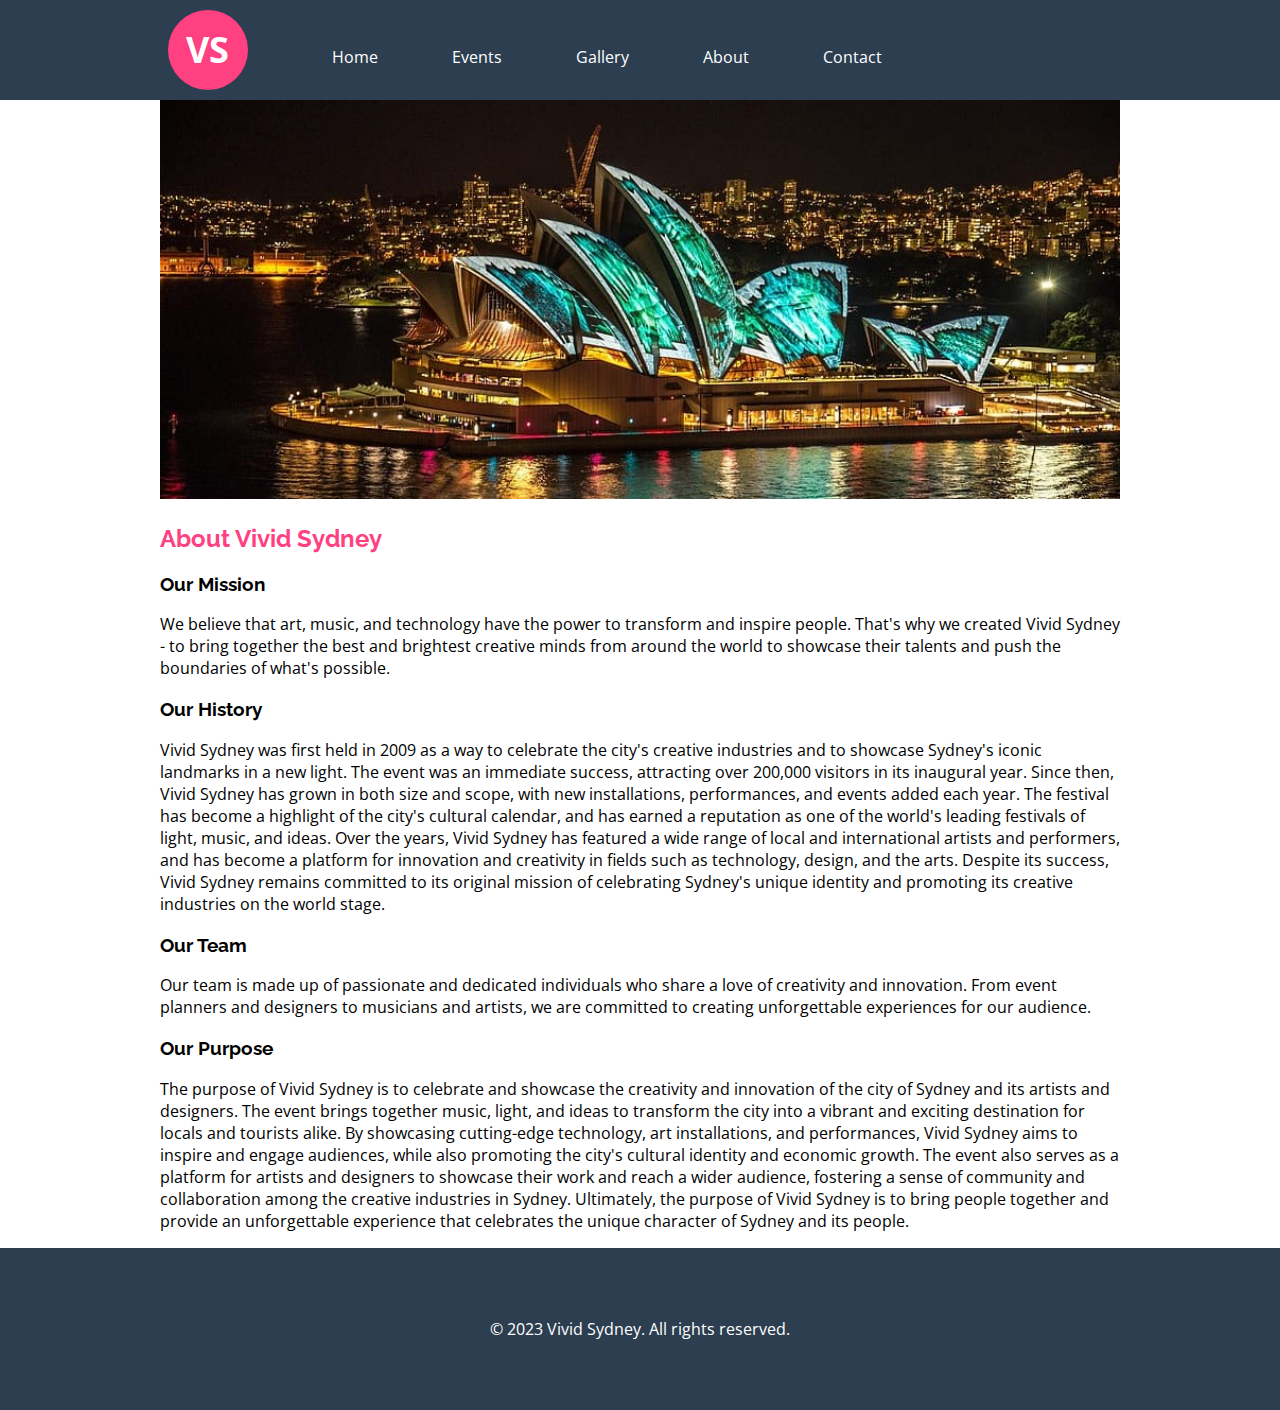
<file: about.html>
<!DOCTYPE html>
<html>
  <head>
    <!-- adding a reset css here does not work the way it should -->
    <!-- <link rel="stylesheet" type="text/css" href="reset.css"> -->
    <link rel="stylesheet" type="text/css" href="Assets/CSS/style.css">
    <link rel="apple-touch-icon" sizes="180x180" href="Assets/favicon_io/apple-touch-icon.png">
	  <link rel="icon" type="image/png" sizes="32x32" href="Assets/favicon_io/favicon-32x32.png">
	  <link rel="icon" type="image/png" sizes="16x16" href="Assets/favicon_io/favicon-16x16.png">
	  <link rel="manifest" href="Assets/favicon_io/site.webmanifest">
    <title>About Vivid Sydney</title>
  </head>
  <body>
    <!-- Navigation bar -->
    <header>
      <nav>
        <ul class="inner">
          <li><div class="logo"></div></li>
          <li><a href="index.html">Home</a></li>
          <li><a href="events.html">Events</a></li>
          <li><a href="gallery.html">Gallery</a></li>
          <li><a href="about.html">About</a></li>
          <li><a href="contact.html">Contact</a></li>
        </ul>
      </nav>
    </header>
    <section class="inner">
      <img src="Assets/Images/syd.jpg" class="hero">
    </section>
    <section class="inner">
      <h2 class="title">About Vivid Sydney</h2>
    </section>
    <!-- Content section -->
    <section class="inner">
      <h3>Our Mission</h3>
      <p>We believe that art, music, and technology have the power to transform and inspire people. That's why we created Vivid Sydney - to bring together the best and brightest creative minds from around the world to showcase their talents and push the boundaries of what's possible.</p>
      <h3>Our History</h3>
      <p>Vivid Sydney was first held in 2009 as a way to celebrate the city's creative industries and to showcase Sydney's iconic landmarks in a new light. The event was an immediate success, attracting over 200,000 visitors in its inaugural year. Since then, Vivid Sydney has grown in both size and scope, with new installations, performances, and events added each year. The festival has become a highlight of the city's cultural calendar, and has earned a reputation as one of the world's leading festivals of light, music, and ideas. Over the years, Vivid Sydney has featured a wide range of local and international artists and performers, and has become a platform for innovation and creativity in fields such as technology, design, and the arts. Despite its success, Vivid Sydney remains committed to its original mission of celebrating Sydney's unique identity and promoting its creative industries on the world stage.</p>
      <h3>Our Team</h3>
      <p>Our team is made up of passionate and dedicated individuals who share a love of creativity and innovation. From event planners and designers to musicians and artists, we are committed to creating unforgettable experiences for our audience.</p>
      <h3>Our Purpose</h3>
      <p>The purpose of Vivid Sydney is to celebrate and showcase the creativity and innovation of the city of Sydney and its artists and designers. The event brings together music, light, and ideas to transform the city into a vibrant and exciting destination for locals and tourists alike. By showcasing cutting-edge technology, art installations, and performances, Vivid Sydney aims to inspire and engage audiences, while also promoting the city's cultural identity and economic growth. The event also serves as a platform for artists and designers to showcase their work and reach a wider audience, fostering a sense of community and collaboration among the creative industries in Sydney. Ultimately, the purpose of Vivid Sydney is to bring people together and provide an unforgettable experience that celebrates the unique character of Sydney and its people.</p>
    </section>
    <footer>
      <p class="inner">&copy; 2023 Vivid Sydney. All rights reserved.</p>
    </footer>
  </body>
</html>
</file>
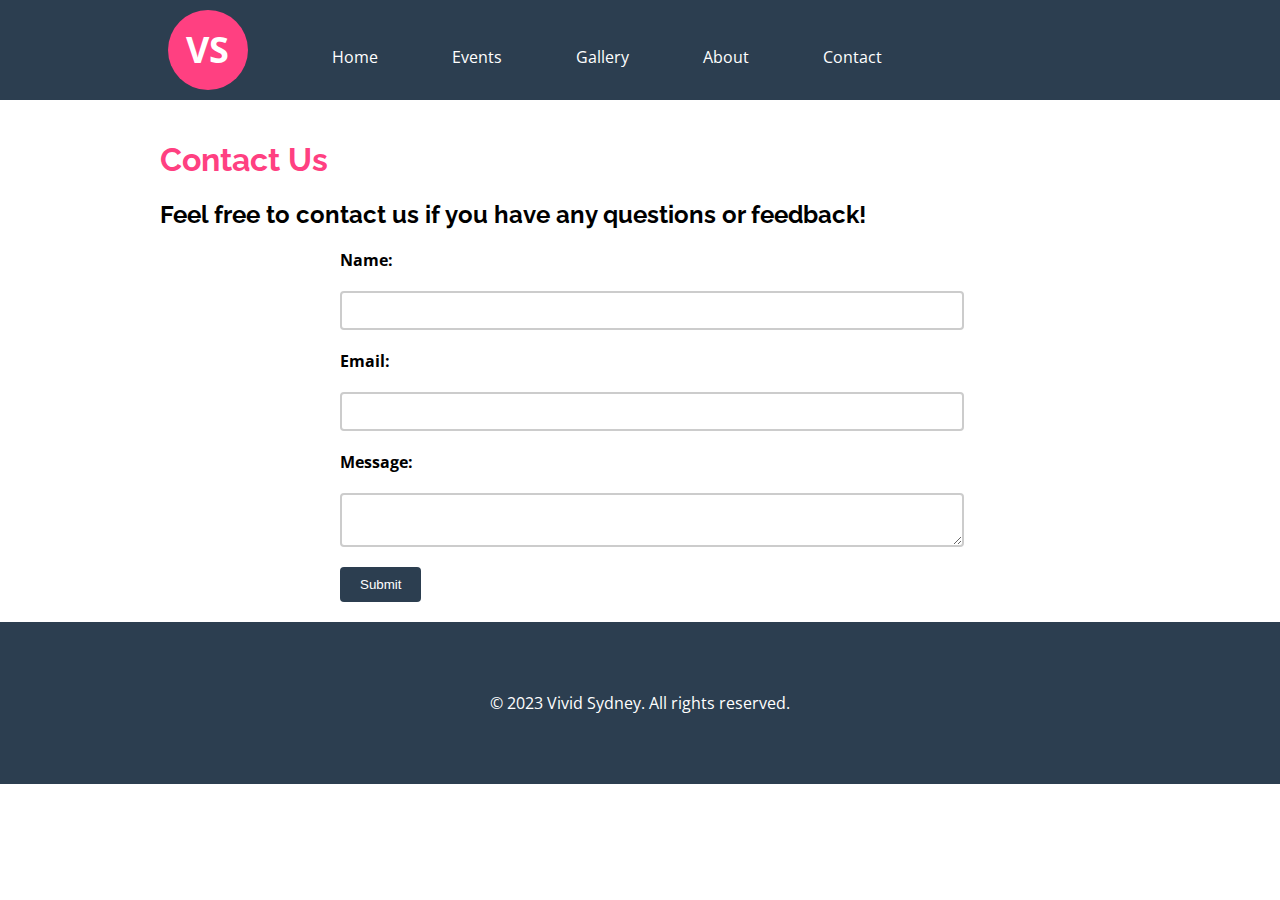
<file: contact.html>
<!DOCTYPE html>
<html>
  <head>
    <title>Contact Us</title>
    <!-- adding a reset css here does not work the way it should -->
    <!-- <link rel="stylesheet" type="text/css" href="Assets/CSS/reset.css"> -->
    <link rel="stylesheet" type="text/css" href="Assets/CSS/style.css">
    <link rel="apple-touch-icon" sizes="180x180" href="Assets/favicon_io/apple-touch-icon.png">
	  <link rel="icon" type="image/png" sizes="32x32" href="Assets/favicon_io/favicon-32x32.png">
	  <link rel="icon" type="image/png" sizes="16x16" href="Assets/favicon_io/favicon-16x16.png">
	  <link rel="manifest" href="Assets/favicon_io/site.webmanifest">
  </head>
  <body>
    <header>
      <nav>
        <ul class="inner">
          <li><div class="logo"></div></li>
          <li><a href="index.html">Home</a></li>
          <li><a href="events.html">Events</a></li>
          <li><a href="gallery.html">Gallery</a></li>
          <li><a href="about.html">About</a></li>
          <li><a href="contact.html">Contact</a></li>
        </ul>
      </nav>
    </header>
    <main class="inner">
      <h1 class="title">Contact Us</h1>
      <h2>Feel free to contact us if you have any questions or feedback!</h2>
      <form>
        <label for="name">Name:</label>
        <input type="text" id="name" name="name" required>

        <label for="email">Email:</label>
        <input type="email" id="email" name="email" required>

        <label for="message">Message:</label>
        <textarea id="message" name="message" required></textarea>

        <button type="submit" class="submit">Submit</button>
      </form>
    </main>
    <footer>
      <p class="inner">&copy; 2023 Vivid Sydney. All rights reserved.</p>
    </footer>
  </body>
</html>
</file>
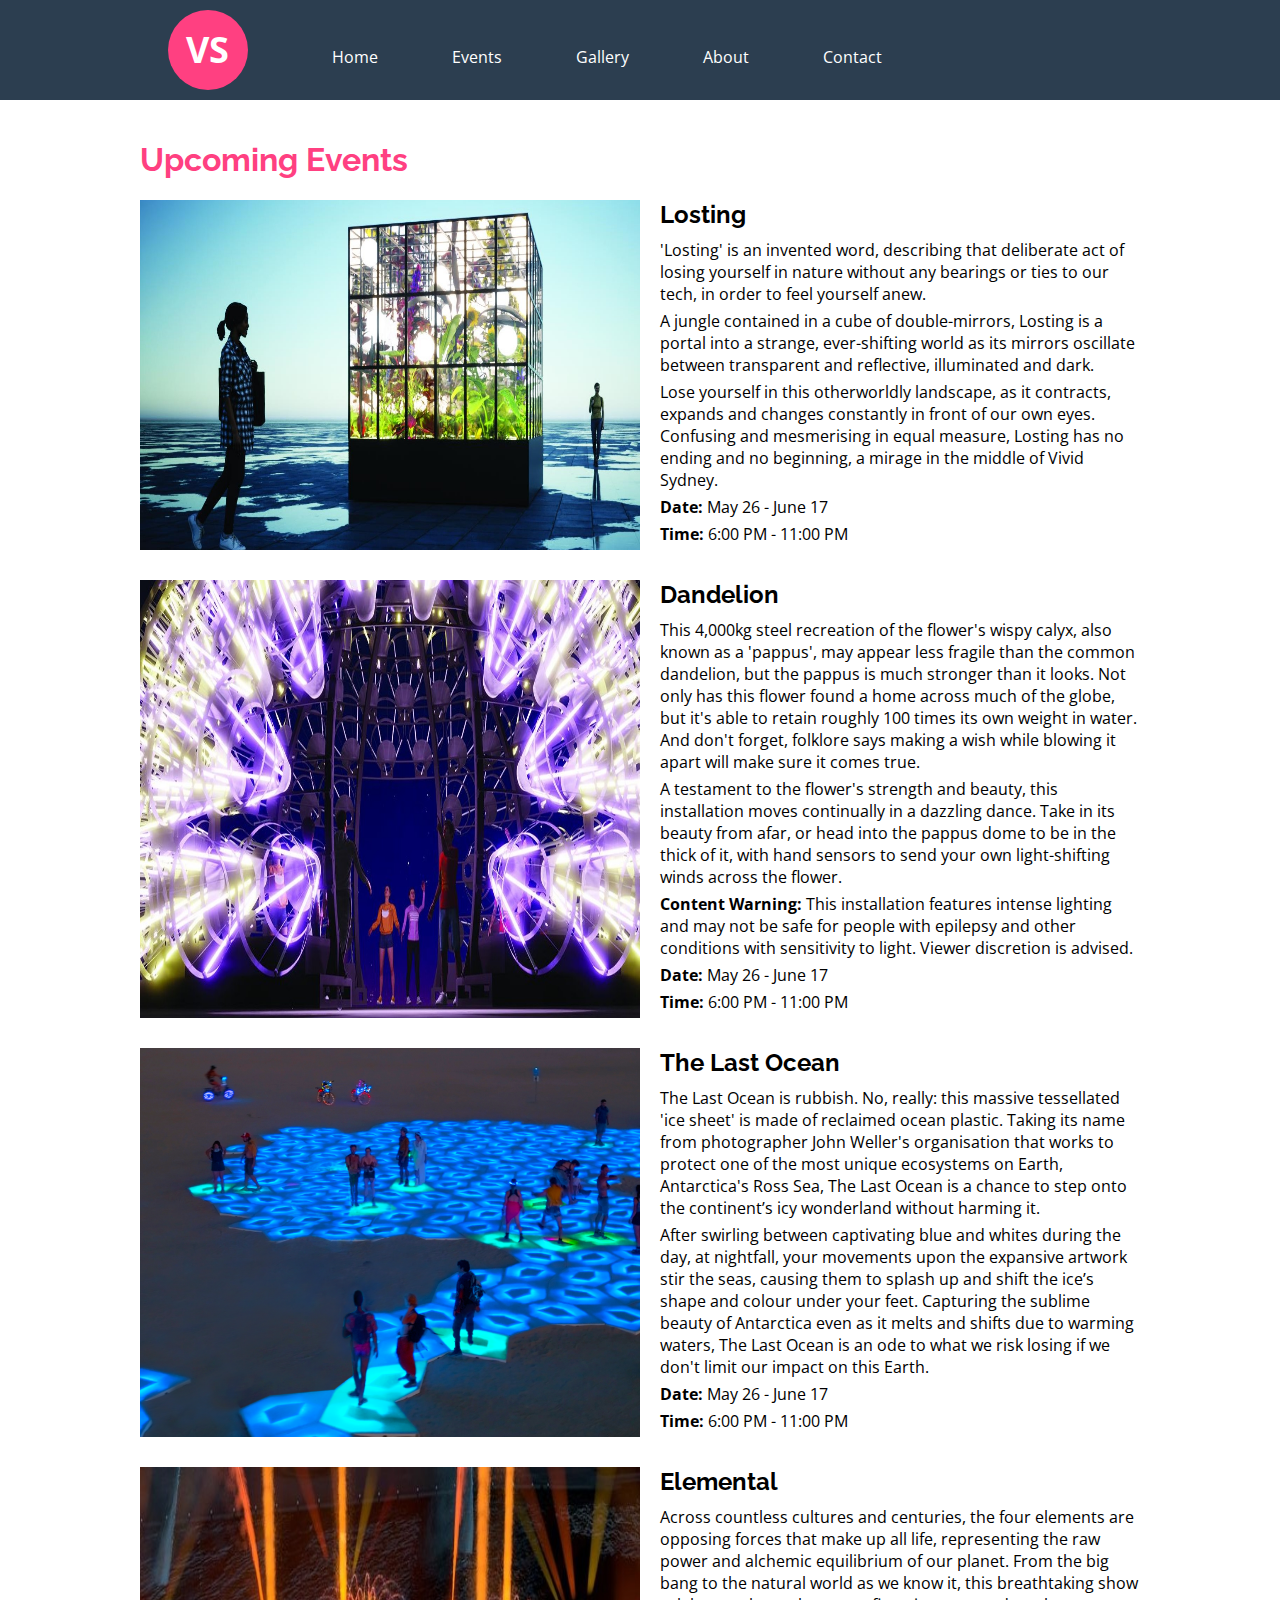
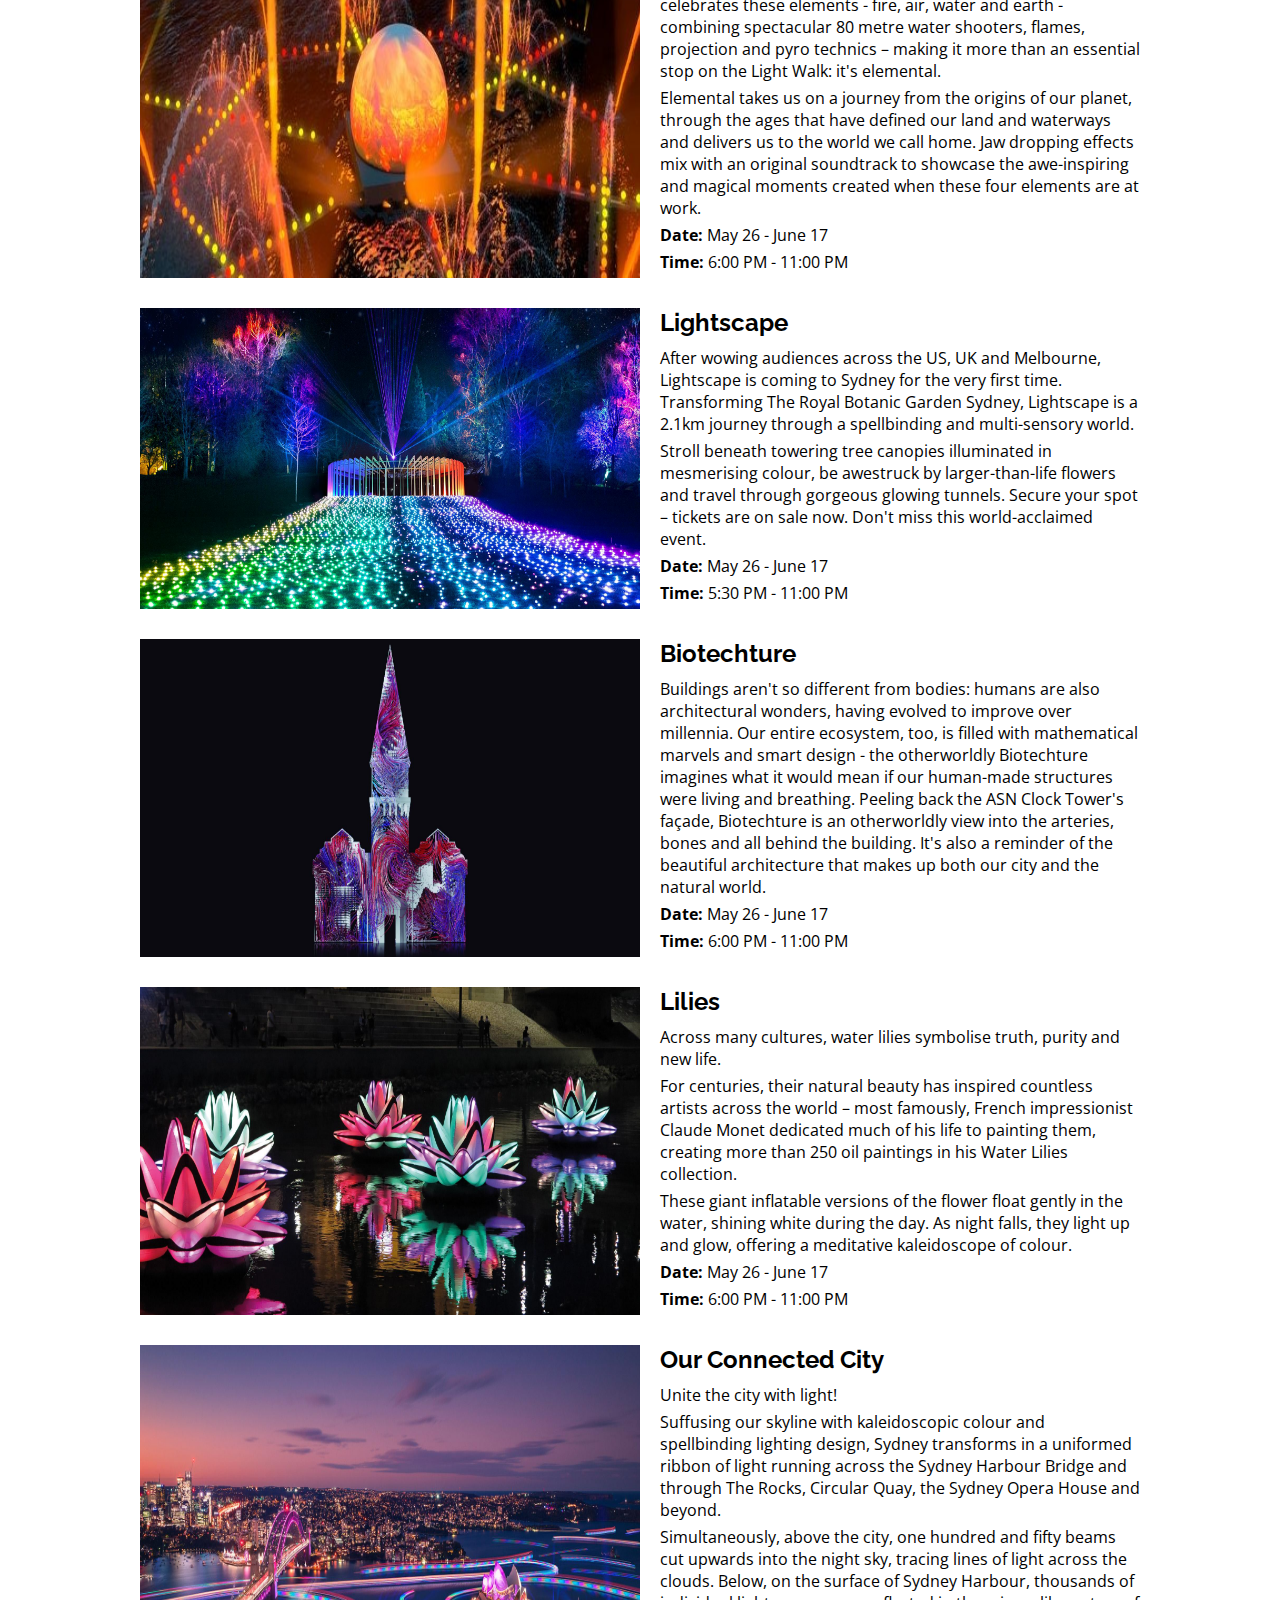
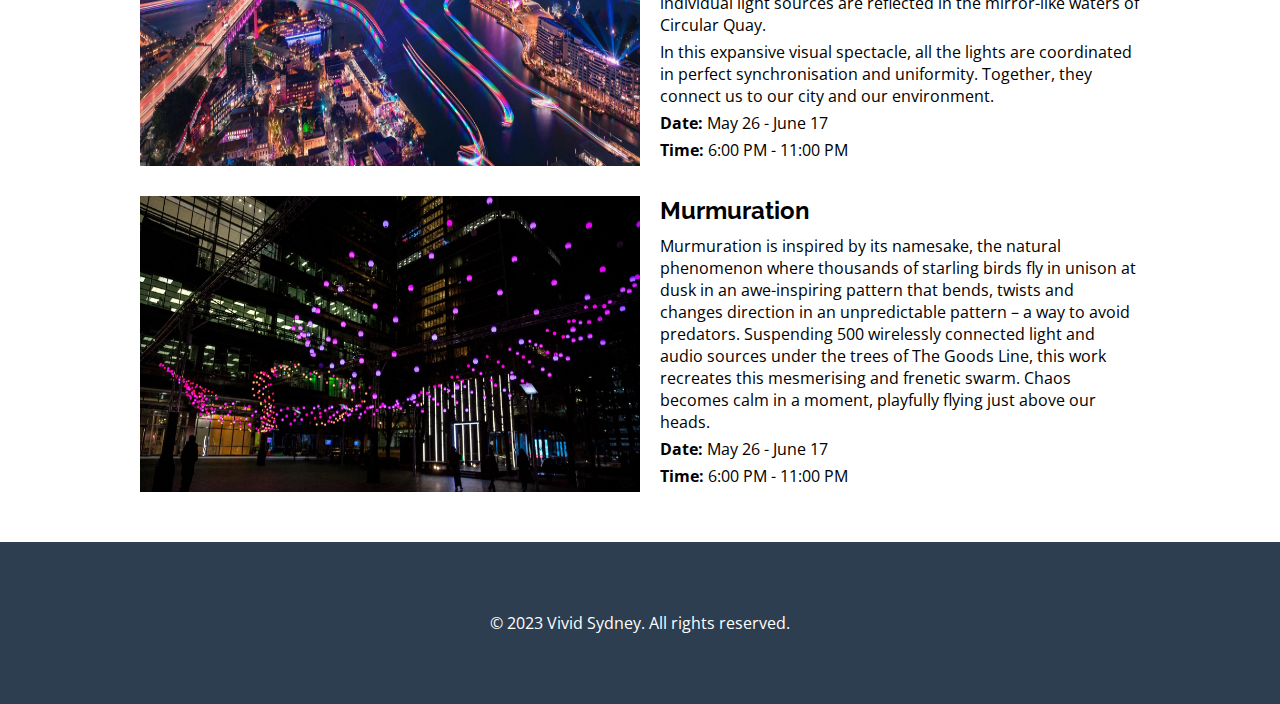
<file: events.html>
<!DOCTYPE html>
<html>
  <head>
    <title>Events</title>
    <!-- adding a reset css here does not work the way it should -->
    <!-- <link rel="srylesheet" type="text/css" href="Assets/CSS/reset.css"> -->
    <link rel="stylesheet" type="text/css" href="Assets/CSS/style.css">
    <link rel="apple-touch-icon" sizes="180x180" href="Assets/favicon_io/apple-touch-icon.png">
	  <link rel="icon" type="image/png" sizes="32x32" href="Assets/favicon_io/favicon-32x32.png">
	  <link rel="icon" type="image/png" sizes="16x16" href="Assets/favicon_io/favicon-16x16.png">
	  <link rel="manifest" href="Assets/favicon_io/site.webmanifest">
  </head>
  <body>
    <header>
      <nav>
        <ul class="inner">
            <li><div class="logo"></div></li>
            <li><a href="index.html">Home</a></li>
            <li><a href="events.html">Events</a></li>
            <li><a href="gallery.html">Gallery</a></li>
            <li><a href="about.html">About</a></li>
            <li><a href="contact.html">Contact</a></li>
        </ul>
      </nav>
    </header>
    <!-- list of upcoming events  -->
    <main>
      <h1 class="title">Upcoming Events</h1>
      <div class="event">
        <img src="Assets/Images/10.jpeg" alt="Event 1">
        <div class="event-info">
          <h2>Losting</h2>
          <p>'Losting' is an invented word, describing that deliberate act of losing yourself in nature without any bearings or ties to our tech, in order to feel yourself anew.</p>
          <p>A jungle contained in a cube of double-mirrors, Losting is a portal into a strange, ever-shifting world as its mirrors oscillate between transparent and reflective, illuminated and dark.</p>
          <p>Lose yourself in this otherworldly landscape, as it contracts, expands and changes constantly in front of our own eyes. Confusing and mesmerising in equal measure, Losting has no ending and no beginning, a mirage in the middle of Vivid Sydney.</p>
          <p><strong>Date:</strong> May 26 - June 17</p>
          <p><strong>Time:</strong> 6:00 PM - 11:00 PM</p>
        </div>
      </div>
      <div class="event">
        <img src="Assets/Images/11.jpeg" alt="Event 2">
        <div class="event-info">
          <h2>Dandelion</h2>
          <p>This 4,000kg steel recreation of the flower's wispy calyx, also known as a 'pappus', may appear less fragile than the common dandelion, but the pappus is much stronger than it looks. Not only has this flower found a home across much of the globe, but it's able to retain roughly 100 times its own weight in water. And don't forget, folklore says making a wish while blowing it apart will make sure it comes true.</p>
          <p>A testament to the flower's strength and beauty, this installation moves continually in a dazzling dance. Take in its beauty from afar, or head into the pappus dome to be in the thick of it, with hand sensors to send your own light-shifting winds across the flower.</p>
          <p><strong>Content Warning:</strong> This installation features intense lighting and may not be safe for people with epilepsy and other conditions with sensitivity to light. Viewer discretion is advised.</p>
          <p><strong>Date:</strong> May 26 - June 17</p>
          <p><strong>Time:</strong> 6:00 PM - 11:00 PM</p>
        </div>
      </div>
      <div class="event">
        <img src="Assets/Images/12.png" alt="Event 3">
        <div class="event-info">
          <h2>The Last Ocean</h2>
          <p>The Last Ocean is rubbish. No, really: this massive tessellated 'ice sheet' is made of reclaimed ocean plastic. Taking its name from photographer John Weller's organisation that works to protect one of the most unique ecosystems on Earth, Antarctica's Ross Sea, The Last Ocean is a chance to step onto the continent’s icy wonderland without harming it.</p>
          <p>After swirling between captivating blue and whites during the day, at nightfall, your movements upon the expansive artwork stir the seas, causing them to splash up and shift the ice’s shape and colour under your feet. Capturing the sublime beauty of Antarctica even as it melts and shifts due to warming waters, The Last Ocean is an ode to what we risk losing if we don't limit our impact on this Earth.</p>
          <p><strong>Date:</strong> May 26 - June 17</p>
          <p><strong>Time:</strong> 6:00 PM - 11:00 PM</p>
        </div>
      </div>
      <div class="event">
        <img src="Assets/Images/13.jpeg" alt="Event 4">
        <div class="event-info">
          <h2>Elemental</h2>
          <p>Across countless cultures and centuries, the four elements are opposing forces that make up all life, representing the raw power and alchemic equilibrium of our planet. From the big bang to the natural world as we know it, this breathtaking show celebrates these elements - fire, air, water and earth - combining spectacular 80 metre water shooters, flames, projection and pyro technics – making it more than an essential stop on the Light Walk: it's elemental. </p>
          <p>Elemental takes us on a journey from the origins of our planet, through the ages that have defined our land and waterways and delivers us to the world we call home. Jaw dropping effects mix with an original soundtrack to showcase the awe-inspiring and magical moments created when these four elements are at work. </p>
          <p><strong>Date:</strong> May 26 - June 17</p>
          <p><strong>Time:</strong> 6:00 PM - 11:00 PM</p>
        </div>
      </div>
      <div class="event">
        <img src="Assets/Images/14.jpg" alt="Event 4">
        <div class="event-info">
          <h2>Lightscape</h2>
          <p>After wowing audiences across the US, UK and Melbourne, Lightscape is coming to Sydney for the very first time. Transforming The Royal Botanic Garden Sydney, Lightscape is a 2.1km journey through a spellbinding and multi-sensory world.</p>
          <p>Stroll beneath towering tree canopies illuminated in mesmerising colour, be awestruck by larger-than-life flowers and travel through gorgeous glowing tunnels. Secure your spot – tickets are on sale now. Don't miss this world-acclaimed event.</p>
          <p><strong>Date:</strong> May 26 - June 17</p>
          <p><strong>Time:</strong> 5:30 PM - 11:00 PM</p>
        </div>
      </div>
      <div class="event">
        <img src="Assets/Images/15.jpeg" alt="Event 4">
        <div class="event-info">
          <h2>Biotechture</h2>
          <p>Buildings aren't so different from bodies: humans are also architectural wonders, having evolved to improve over millennia. Our entire ecosystem, too, is filled with mathematical marvels and smart design - the otherworldly Biotechture imagines what it would mean if our human-made structures were living and breathing. Peeling back the ASN Clock Tower's façade, Biotechture is an otherworldly view into the arteries, bones and all behind the building. It's also a reminder of the beautiful architecture that makes up both our city and the natural world.</p>
          <p><strong>Date:</strong> May 26 - June 17</p>
          <p><strong>Time:</strong> 6:00 PM - 11:00 PM</p>
        </div>
      </div>
      <div class="event">
        <img src="Assets/Images/16.jpg" alt="Event 4">
        <div class="event-info">
          <h2>Lilies</h2>
          <p>Across many cultures, water lilies symbolise truth, purity and new life.</p>
          <p>For centuries, their natural beauty has inspired countless artists across the world – most famously, French impressionist Claude Monet dedicated much of his life to painting them, creating more than 250 oil paintings in his Water Lilies collection.</p>
          <p>These giant inflatable versions of the flower float gently in the water, shining white during the day. As night falls, they light up and glow, offering a meditative kaleidoscope of colour.</p>
          <p><strong>Date:</strong> May 26 - June 17</p>
          <p><strong>Time:</strong> 6:00 PM - 11:00 PM</p>
        </div>
      </div>
      <div class="event">
        <img src="Assets/Images/17.jpg" alt="Event 4">
        <div class="event-info">
          <h2>Our Connected City</h2>
          <p>Unite the city with light!</p>
          <p>Suffusing our skyline with kaleidoscopic colour and spellbinding lighting design, Sydney transforms in a uniformed ribbon of light running across the Sydney Harbour Bridge and through The Rocks, Circular Quay, the Sydney Opera House and beyond.</p>
          <p>Simultaneously, above the city, one hundred and fifty beams cut upwards into the night sky, tracing lines of light across the clouds. Below, on the surface of Sydney Harbour, thousands of individual light sources are reflected in the mirror-like waters of Circular Quay.</p>
          <p>In this expansive visual spectacle, all the lights are coordinated in perfect synchronisation and uniformity. Together, they connect us to our city and our environment.</p>
          <p><strong>Date:</strong> May 26 - June 17</p>
          <p><strong>Time:</strong> 6:00 PM - 11:00 PM</p>
        </div>
      </div>
      <div class="event">
        <img src="Assets/Images/18.jpg" alt="Event 4">
        <div class="event-info">
          <h2>Murmuration</h2>
          <p>Murmuration is inspired by its namesake, the natural phenomenon where thousands of starling birds fly in unison at dusk in an awe-inspiring pattern that bends, twists and changes direction in an unpredictable pattern – a way to avoid predators. Suspending 500 wirelessly connected light and audio sources under the trees of The Goods Line, this work recreates this mesmerising and frenetic swarm. Chaos becomes calm in a moment, playfully flying just above our heads.</p>
          <p><strong>Date:</strong> May 26 - June 17</p>
          <p><strong>Time:</strong> 6:00 PM - 11:00 PM</p>
        </div>
      </div>
    </main>
    <footer>
		<p class="inner">&copy; 2023 Vivid Sydney. All rights reserved.</p>
	</footer>
  </body>
</html>
</file>
<file: Assets/CSS/style.css>
@import url('https://fonts.googleapis.com/css2?family=Open+Sans&display=swap');
@import url('https://fonts.googleapis.com/css2?family=Raleway&display=swap');

/* Add some color to the website */
body {
  font-family: 'Open Sans', sans-serif;
  margin: 0;
  padding: 0;
}
  
header {
  background-color: #2c3e50;
  color: #fff;
  padding: 10px;
}

.first{
  max-height: 30.2vw;
}

.inner{
  width: 75%;
  margin: 0 auto;
}
  
nav ul {
  list-style: none;
  margin: 20px;
  padding: 0;
}
  
nav ul li {
  display: inline-block;
  margin-right: 90px;
  }
  
nav ul li:last-child {
  margin-right: 0;
}
  
nav ul li a {
  color: #fff;
  text-decoration: none;
  padding: 10px;
  display: block;
  transition: background-color 0.3s;
}
  
nav ul li a:hover {
  background-color: #34495e;
}

/* creating a logo that increases in size when hovering */
.logo {
  display: inline-block;
  border-radius: 50%;
  background-color: #ff4081;
  color: #fff;
  font-size: 36px;
  width: 80px;
  height: 80px;
  text-align: center;
  line-height: 80px;
  margin-right: 20px;
  transition: transform 0.3s ease-in-out;
}

.logo:hover {
  transform: scale(1.1);
}

.logo:before {
   content: 'V';
  font-weight: bold;
}

.logo:after {
  content: 'S';
  font-weight: bold;
}

main {
  max-width: 1000px;
  margin: 0 auto;
  padding: 20px;
}

.title{
  color: #ff4081;
}
  
h1, h2, h3 {
  font-family: 'Raleway', sans-serif;
}
  
.gallery {
  display: flex;
  flex-wrap: wrap;
  justify-content: space-between;
  margin-top: 20px;
}

.hero{
  width: 100%;
}

form {
  max-width: 600px;
  margin: 0 auto;
}
  
/* stylizing the form elements */
label, input, textarea {
  display: block;
  width: 100%;
    margin-bottom: 20px;
}
  
label {
  font-weight: bold;
}
  
input, textarea {
  padding: 10px;
  border: 2px solid #ccc;
  border-radius: 4px;
}
  
/* form submit button */
button[type="submit"] {
  background-color: #2c3e50;
  color: #fff;
  padding: 10px 20px;
  border: none;
  border-radius: 4px;
  cursor: pointer;
}
  
.gallery img {
  width: 30%;
  margin-bottom: 20px;
    border-radius: 5px;
}
  
/* Add some color to the gallery */
.gallery img:nth-child(odd) {
  background-color: #ecf0f1;
}
  
.gallery img:hover {
  transform: scale(1.1);
}

.event {
  display: flex;
  margin-bottom: 30px;
}
    
.event img {
  max-width: 50%;
  margin-right: 20px;
}

.event-info {
  flex-grow: 1;
}
    
.event-info h2 {
  margin-top: 0;
  margin-bottom: 10px;
}
    
.event-info p {
  margin-top: 0;
  margin-bottom: 5px;
  text-align: justify-content;
}

.event-info strong {
  font-weight: bold;
}
  
@media (max-width: 768px) {
  .event {
  flex-direction: column;
}
  
.event img {
  max-width: 100%;
  margin-right: 0;
  margin-bottom: 10px;
}
}
  
footer {
  background-color: #2c3e50;
  color: #fff;
  text-align: center;
  padding: 70px;
}

/* changing the style for when screen sizes are bigger than 500 px */
@media screen and (min-width:500px) and (max-width: 1000px){
  nav ul li {
    margin-right: 50px;
    }
}

/* changing the style for when screen sizes are bigger than 1000px */
@media screen and (min-width:1000px) and (max-width: 1700px){
  nav ul li {
    margin-right: 50px;
    }
}
</file>
